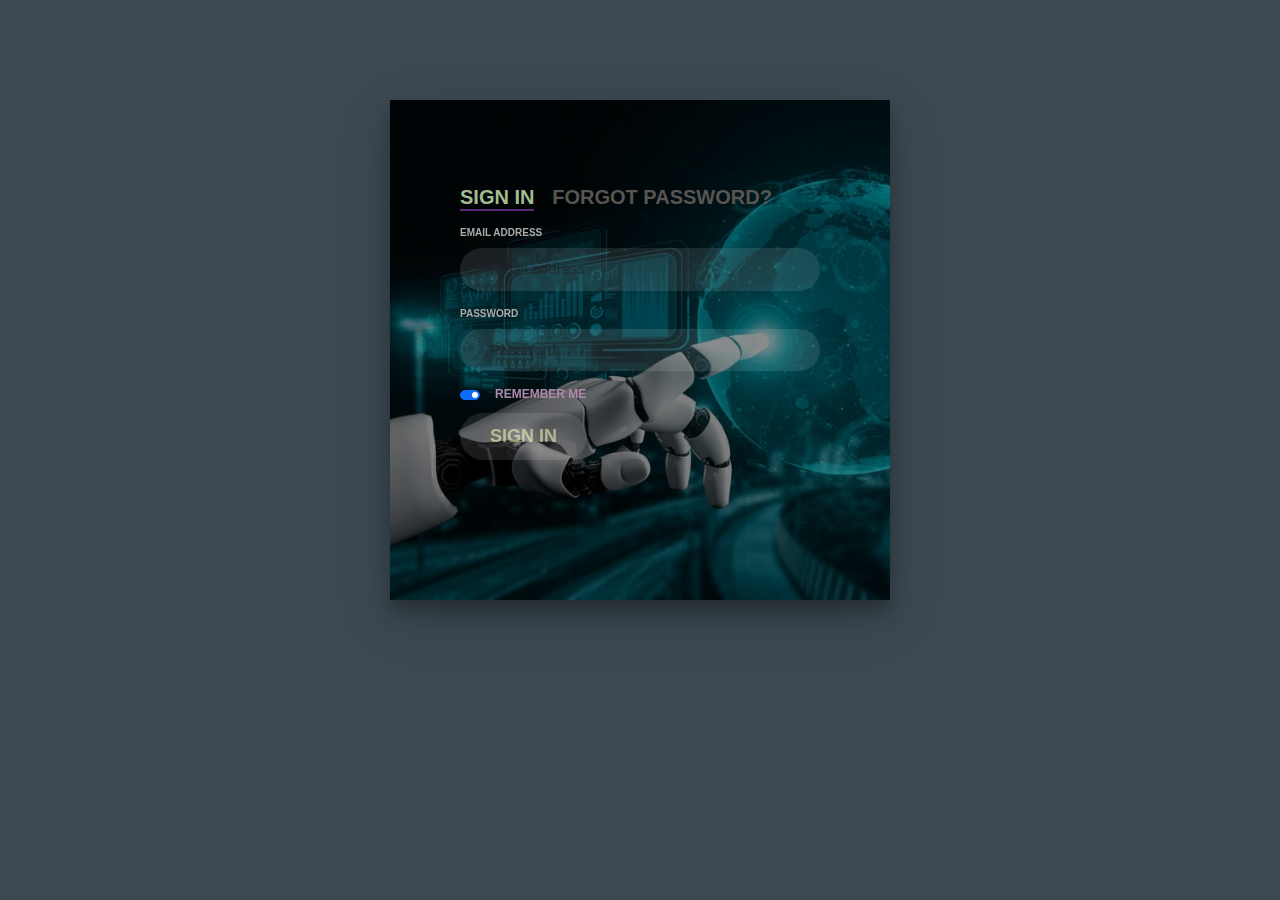
<file: index.html>
<!DOCTYPE html>
<html lang="en">

<head>
  <meta charset="UTF-8">
  <meta name="viewport" content="width=device-width, initial-scale=1.0">
  <title>Document</title>
  <!--CDN de bootstrap-->
  <link href="https://cdn.jsdelivr.net/npm/bootstrap@5.3.3/dist/css/bootstrap.min.css" rel="stylesheet"
    integrity="sha384-QWTKZyjpPEjISv5WaRU9OFeRpok6YctnYmDr5pNlyT2bRjXh0JMhjY6hW+ALEwIH" crossorigin="anonymous">
  <!--CSS-->
  <link rel="stylesheet" href="assets/css/style_index.css">
</head>

<body>
  <div class="login-html">
    <div class="login-container container-sm">

      <input class="sign-in" type="radio" id="inlineCheckbox1" name="check" checked>
      <label class="form-check-label" for="inlineCheckbox1">Sign In</label>
      <input class="forgot-pwd" type="radio" id="inlineCheckbox2" name="check">
      <label class="form-check-label" for="inlineCheckbox2">Forgot Password?</label>

      <!-- login form -->
      <div class="login-form">

        <!-- singin form-->
        <form action="" id="loginForm" class="signin-form">
          <div class="mb-3">
            <label for="inputEmail" class="form-label">Email address</label>
            <input type="email" class="form-control" id="inputUsername" aria-describedby="emailHelp" name="username"
              placeholder="Email address" required>
          </div>
          <div class="mb-3">
            <label for="inputPassword" class="form-label">Password</label>
            <input type="password" class="form-control" id="inputPassword" name="password" placeholder="Password" required>
          </div>
          <div class="form-check form-switch">
            <input class="form-check-input" type="checkbox" id="flexSwitchCheckDefault" checked>
            <label class="form-check-label" for="flexSwitchCheckDefault">Remember me</label>
          </div>
          <button type="submit" class="btn btn-primary" onclick="validateForm(event)">Sign In</button>
        </form>

        <!-- forgot password-->
        <form action="" id="forgotForm" class="forgot-form">
          <div class="mb-3">
            <label for="inputEmail1" class="form-label">Username or Email address</label>
            <input type="email" class="form-control" id="inputEmailForgot" aria-describedby="emailHelp" name="username"
              placeholder="Username or Email address">
          </div>
          <button type="submit" class="btn btn-primary">Reset Password</button>
        </form>

      </div>
    </div>
  </div>

  <!-- ============================ custom JS =============================================-->
  <script src="assets/js/validation.js"></script>
  <!-- ============================ bootstrap JS =============================================-->
  <script src="https://cdn.jsdelivr.net/npm/bootstrap@5.3.3/dist/js/bootstrap.bundle.min.js"
    integrity="sha384-YvpcrYf0tY3lHB60NNkmXc5s9fDVZLESaAA55NDzOxhy9GkcIdslK1eN7N6jIeHz"
    crossorigin="anonymous"></script>
</body>

</html>
</file>
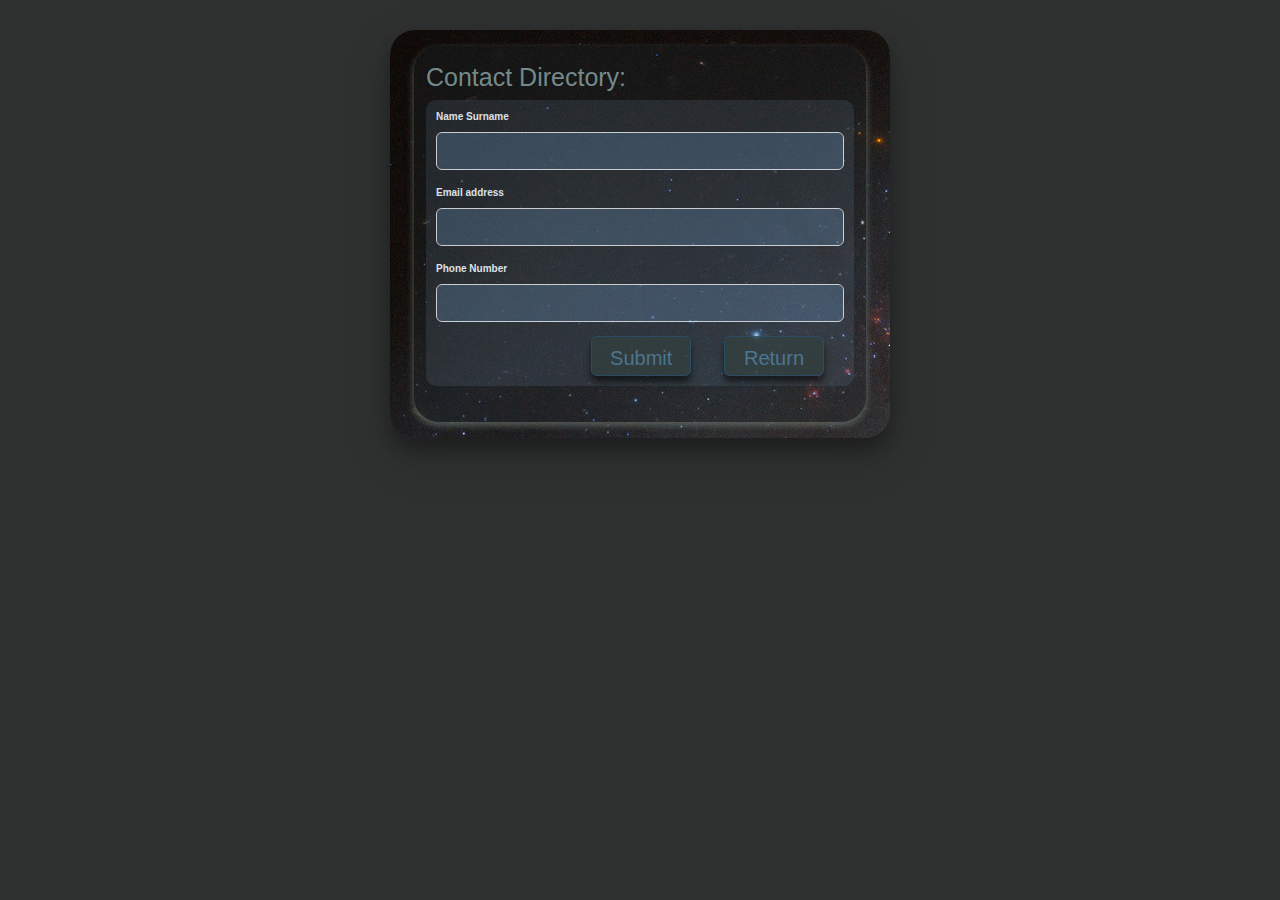
<file: assets/html/transactions_contacts.html>
<!DOCTYPE html>
<html lang="en">

<head>
    <meta charset="UTF-8">
    <meta name="viewport" content="width=device-width, initial-scale=1.0">
    <title>Document</title>
    <!--CDN de bootstrap-->
    <link href="https://cdn.jsdelivr.net/npm/bootstrap@5.3.3/dist/css/bootstrap.min.css" rel="stylesheet"
        integrity="sha384-QWTKZyjpPEjISv5WaRU9OFeRpok6YctnYmDr5pNlyT2bRjXh0JMhjY6hW+ALEwIH" crossorigin="anonymous">
    <!--CSS-->
    <link rel="stylesheet" href="../css/style_options.css">
</head>

<body>
    <div class="transactions-html container-sm py-3">
        <div class="transactions-container container-sm">
            <!-- box  -->
            <div class="transactionDir container-sm py-3">
                <h4 id="nameOp">Contact Directory:</h4>
                <form class="form-group mt-2" id="transactionContacs">
                    <div class="mb-3">
                        <label for="inputName" class="form-label">Name Surname</label>
                        <input type="text" class="form-control" id="inputName" required>
                    </div>
                    <div class="mt-3">
                        <label for="inputEmail" class="form-label">Email address</label>
                        <input type="email" class="form-control" id="inputEmail" aria-describedby="emailHelp" required>
                    </div>
                    <div class="mt-3">
                        <label for="inputPhone" class="form-label">Phone Number</label>
                        <input type="text" class="form-control" id="inputPhone" required>
                    </div>
                    <div class="button-container mt-4">
                        <button type="button" class="btn btn-primary" onclick="submitForm()">Submit</button>
                        <a href="transactions_main.html" class="btn btn-secondary return">Return</a>
                    </div>
                </form>
            </div>
        </div>
    </div>

    <!-- ============================ custom JS =============================================-->
    <script src="../js/transactions_contacts.js"></script>
    <!-- ============================ bootstrap JS =============================================-->
    <script src="https://cdn.jsdelivr.net/npm/bootstrap@5.3.3/dist/js/bootstrap.bundle.min.js"
        integrity="sha384-YvpcrYf0tY3lHB60NNkmXc5s9fDVZLESaAA55NDzOxhy9GkcIdslK1eN7N6jIeHz"
        crossorigin="anonymous"></script>
</body>

</html>
</file>
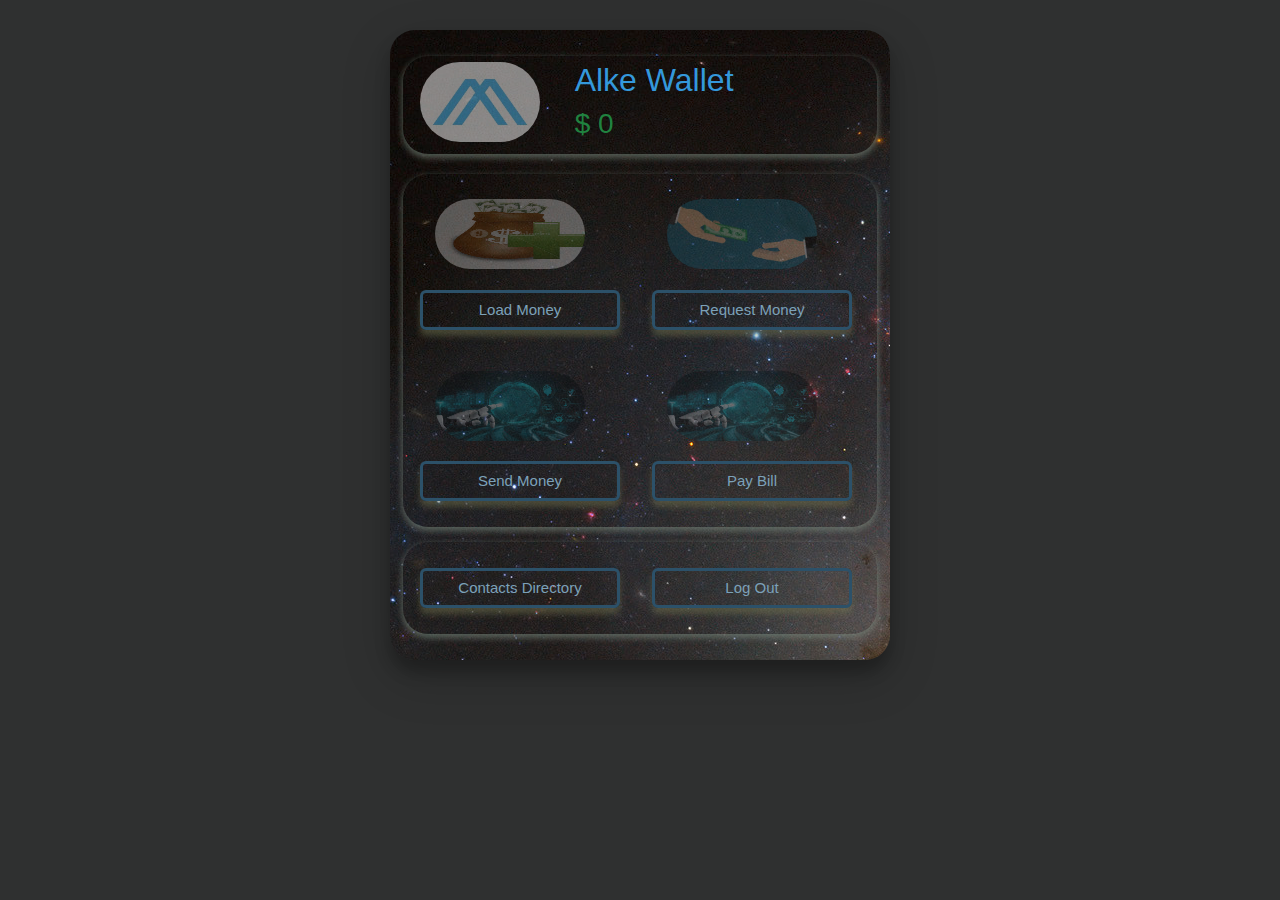
<file: assets/html/transactions_main.html>
<!DOCTYPE html>
<html lang="en">

<head>
    <meta charset="UTF-8">
    <meta name="viewport" content="width=device-width, initial-scale=1.0">
    <title>Document</title>
    <!--CDN de bootstrap-->
    <link href="https://cdn.jsdelivr.net/npm/bootstrap@5.3.3/dist/css/bootstrap.min.css" rel="stylesheet"
        integrity="sha384-QWTKZyjpPEjISv5WaRU9OFeRpok6YctnYmDr5pNlyT2bRjXh0JMhjY6hW+ALEwIH" crossorigin="anonymous">
    <!--CSS-->
    <link rel="stylesheet" href="../css/style_main.css">
</head>

<body>

    <div class="transactions-html container-sm">

        <div class="transactions-container container-sm py-3">

            <!-- balance box display -->
            <div class="row balance">
                <div class="col-sm-4">
                    <img class="image" src="../img/alkemy2020_logo.jpg" height="80" width="200">
                </div>
                <div class="col-sm-8" id="balanceContainer">
                    <h2> Alke Wallet</h2>
                    <h3 class="h3" id="currentBalance">$ 0 </h3>
                </div>
            </div>

            <!-- box options -->
            <div class="row cont4options">
                <div class="col-sm-6 Load_Money">
                    <img class="image" src="../img/img2.jpg" height="70" width="200">
                    <button class="btn btn-secondary" onclick="handleButtonClick(this)">Load Money</button>
                </div>

                <div class="col-sm-6 Request_Money">
                    <img class="image" src="../img/img3.webp" height="70" width="200">
                    <button class="btn btn-secondary" onclick="handleButtonClick(this)">Request Money</button>
                </div>

                <div class="col-sm-6 Send_Money">
                    <img class="image" src="../img/img1.jpg" height="70" width="200">
                    <button class="btn btn-secondary" onclick="handleButtonClick(this)">Send Money</button>
                </div>

                <div class="col-sm-6 Pay_Bill">
                    <img class="image" src="../img/img1.jpg" height="70" width="200">
                    <button class="btn btn-secondary" onclick="handleButtonClick(this)">Pay Bill</button>
                </div>
            </div>

            <!-- Contact directory -->
            <div class="row cont4options">
                <div class="col-sm-6 contactdir">
                    <a href="transactions_contacts.html" class="btn btn-secondary return">Contacts Directory</a>
                </div>
                <div class="col-sm-6 record">
                    <a href="../../index.html" class="btn btn-secondary return">Log Out</a>
                </div>
            </div>
        </div>
    </div>

    <!-- ============================ custom JS =============================================-->
    <script src="../js/update_balance.js"></script>
    <script src="../js/carry_className.js"></script>
    <!-- ============================ bootstrap JS =============================================-->
    <script src="https://cdn.jsdelivr.net/npm/bootstrap@5.3.3/dist/js/bootstrap.bundle.min.js"
        integrity="sha384-YvpcrYf0tY3lHB60NNkmXc5s9fDVZLESaAA55NDzOxhy9GkcIdslK1eN7N6jIeHz"
        crossorigin="anonymous"></script>
</body>

</html>
</file>
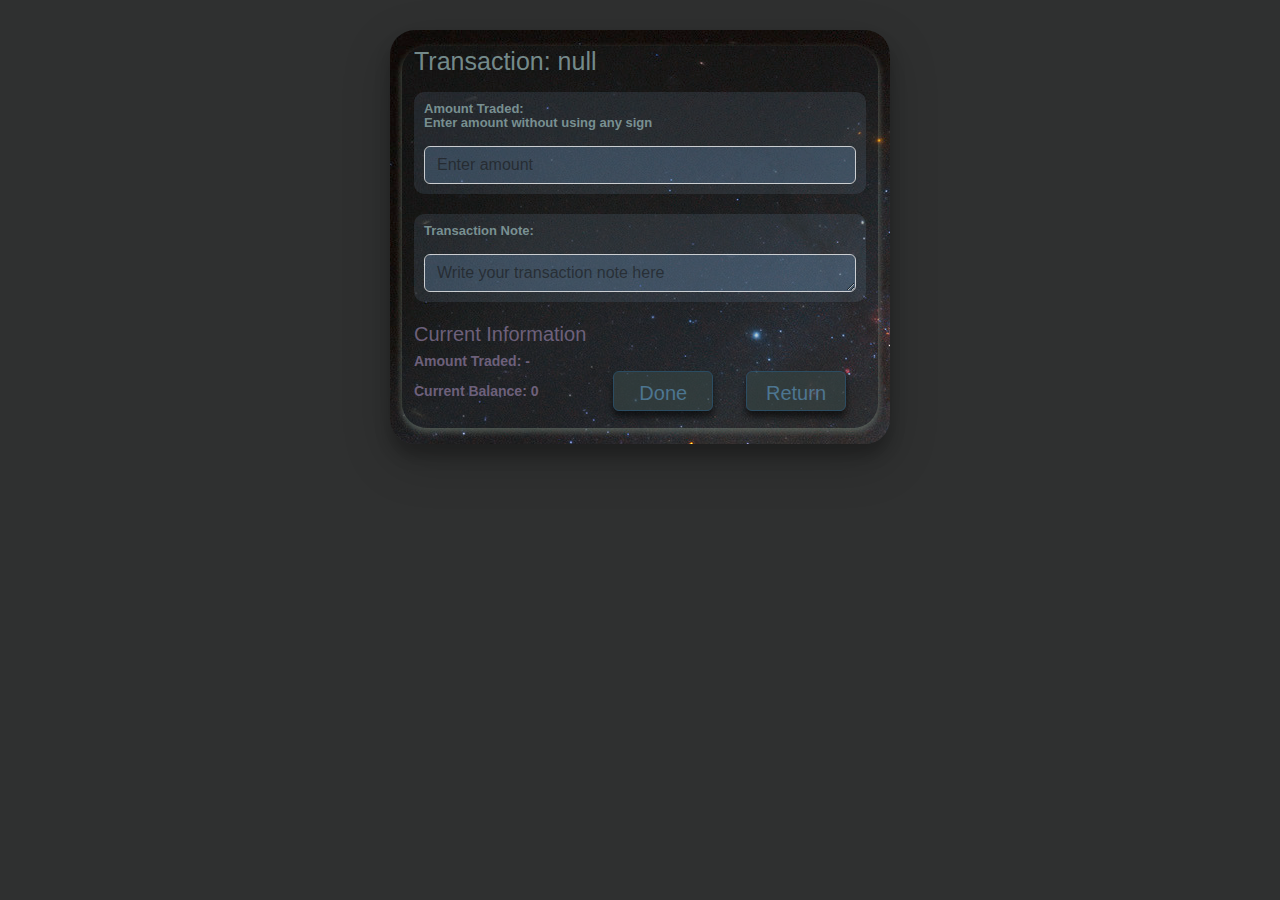
<file: assets/html/transactions_options.html>
<!DOCTYPE html>
<html lang="en">

<head>
    <meta charset="UTF-8">
    <meta name="viewport" content="width=device-width, initial-scale=1.0">
    <title>Document</title>
    <!--CDN de bootstrap-->
    <link href="https://cdn.jsdelivr.net/npm/bootstrap@5.3.3/dist/css/bootstrap.min.css" rel="stylesheet"
        integrity="sha384-QWTKZyjpPEjISv5WaRU9OFeRpok6YctnYmDr5pNlyT2bRjXh0JMhjY6hW+ALEwIH" crossorigin="anonymous">
    <!--CSS-->
    <link rel="stylesheet" href="../css/style_options.css">
</head>

<body>
    <div class="transactions-html container-sm">
        <div class="transactions-container container-sm py-3">
                <!-- box  -->
                <div class="row">
                    <div class="col-sm-12 transactionOp">
                        <h4 id="nameOp">Transaction: </h4>
                        <form id="transactionForm">
                            <div class="form-group mt-3">
                                <label for="transactionAmount">Amount Traded:</label>
                                <p>Enter amount without using any sign</p>
                                <input type="number" class="form-control" id="transactionAmount" placeholder="Enter amount">
                            </div>
                            <div class="form-group mt-3">
                                <label for="transactionNote">Transaction Note:</label>
                                <p> </p>
                                <textarea class="form-control" id="transactionNote" rows="1" placeholder="Write your transaction note here"></textarea>
                            </div>
                            <div id="transactionInfo" class="transactionInfo">
                                <h5>Current Information</h5>
                                <p><strong>Amount Traded:</strong> <span id="amountTraded">-</span></p>
                                <p><strong>Current Balance:</strong> <span id="currentBalance">-</span></p>
                            </div>
                            <div class="button-container text-right">
                                <button type="submit" class="btn btn-secondary">Done</button>
                                <a href="transactions_main.html" class="btn btn-secondary return">Return</a>
                            </div>
                        </form>
                    </div>
                </div>
        </div> 
    </div>

    <!-- agregar close and return login menu  -->
    
    <!-- ============================ custom JS =============================================-->
    <script src="../js/transactions_logic.js"></script>
    <!-- ============================ bootstrap JS =============================================-->
    <script src="https://cdn.jsdelivr.net/npm/bootstrap@5.3.3/dist/js/bootstrap.bundle.min.js"
        integrity="sha384-YvpcrYf0tY3lHB60NNkmXc5s9fDVZLESaAA55NDzOxhy9GkcIdslK1eN7N6jIeHz"
        crossorigin="anonymous"></script>
</body>

</html>
</file>
<file: assets/css/style_index.css>
body {
	margin-top: 100px;
	background-color: rgba(36, 51, 61, 0.89);
	font:600 10px/14px 'Open Sans',sans-serif;
}

.login-html{
    width: 100%;
	margin:0 auto;
	max-width:500px;
	min-height:500px;
	position:relative;
    background-image:url(../img/img1.jpg);
	background-size: cover;
	box-shadow:0 12px 15px 0 rgba(0,0,0,.24),0 17px 50px 0 rgba(0,0,0,.19);	
}

.login-container{
	width:100%;
	height:100%;
	position:absolute;
	padding:90px 70px 50px 70px;
	background:rgba(0, 0, 0, 0.5);
}

.login-form{
	position:relative
}

.login-form .signin-form,
.login-form .forgot-form{
	top:0;
	left:0;
	right:0;
	bottom:0;
	position:absolute;
	transform: rotateY(180deg);
    backface-visibility: hidden;
}

.login-container .sign-in,
.login-container .forgot-pwd{
	display:none;
}

.form-check-label,
.form-label,
.btn{
	text-transform:uppercase;
}

.btn-primary {
    color: #feffb98a;
	font-size:18px;
    font-weight: bold;    
}  

.login-form .form-control{
	width:100%;
	color:#fff;
	font-size:15px;
	display:block;
}

.login-form .form-label{
	width:100%;
	color:#aaa;
	font-size:10px;
	display:block;
}

/*label for options*/
.login-container .form-check-label{
	font-size:20px;
	color:#585552;
	padding-bottom:5px;
	margin:0 15px 15px 0;
	display:inline-block;
	border-bottom:2px solid transparent;
}

/* label remember me */
.form-switch .form-check-label{
	width:100%;
	padding:10px;
	color:#af89aa;
	font-size:12px;
	display:inline;
}

/*label for option selected*/
.login-container .sign-in:checked + .form-check-label,
.login-container .forgot-pwd:checked + .form-check-label{
	color:#a2bd8d;
	border-color:#592a74;
}

.login-form .form-control,
.btn{
	border:none;
	padding:10px 30px;
	border-radius:25px;
	background:rgba(255,255,255,.1);
}

.login-container .sign-in:checked + .form-check-label + .forgot-pwd + .form-check-label + .login-form .signin-form{
	        transform:rotate(0);
}
.login-container .forgot-pwd:checked + .form-check-label + .login-form .forgot-form{
	        transform:rotate(0);
}
</file>
<file: assets/css/style_options.css>
body {
	margin-top: 30px;
	background-color: rgba(21, 22, 22, 0.89);
	font: 600 10px/14px 'Open Sans', sans-serif;
	color: aliceblue
}

.transactions-html {
	border-radius: 25px;
	width: 100%;
	margin: 0 auto;
	position: relative;
	max-width: 500px;
	/*min-height: 400px;*/
	background-image: url(../img/img5.jpg);
	box-shadow: 0 12px 15px 0 rgba(0, 0, 0, .24), 0 17px 50px 0 rgba(0, 0, 0, .19)
}

.transactionOp,
.transactionDir {
	border-radius: 25px;
	/*min-height: 370px;*/
	opacity: 0.9;
	background-color: rgba(36, 48, 58, 0.267);
	box-shadow: 0px 3px 6px 1px rgba(124, 138, 127, 0.6);
}

.transactionOp .btn {
	margin-top: -60px;
	height: 40px;
	width: 100px;
	border: 1px solid #2c5169;
	color: #517e9c;
	font-size: 2.0em;
	background-color: rgba(52, 65, 65, 0.842);
	box-shadow: 0 6px 6px rgba(0, 0, 0, 0.6);
}

.transactionDir .btn {
	margin-top: -10px;
	height: 40px;
	width: 100px;
	border: 1px solid #2c5169;
	color: #517e9c;
	font-size: 2.0em;
	background-color: rgba(52, 65, 65, 0.842);
	box-shadow: 0 6px 6px rgba(0, 0, 0, 0.6);
}

.button-container {
	text-align: right;
}

.button-container a {
	margin-left: 30px;
	margin-right: 20px;
}

.form-group {
	border-radius: 10px;
	margin-top: 25px;
	margin-bottom: 20px;
	padding: 10px;
	background-color: rgba(110, 133, 160, 0.2);
}

.form-control {
	background-color: rgba(117, 162, 207, 0.3);
	color: #ccd7df;
}

#transactionInfo {
	color: #766885;
	font-size: 1.4em;
}

#nameOp {
	color: #a2c3c4c2;
	font-size: 2.5em;
}

#transactionForm .form-group {
	color: #a2c3c4c2;
	font-size: 1.3em;
}
</file>
<file: assets/css/style_main.css>
body {
	margin-top: 30px;
	background-color: rgba(21, 22, 22, 0.89);
	font: 600 10px/14px 'Open Sans', sans-serif;
	color: aliceblue
}

.transactions-html {
	border-radius: 25px;
	width: 100%;
	margin: 0 auto;
	max-width: 500px;
	/*min-height: 520px;*/
	background-image:url(../img/img5.jpg);
	box-shadow: 0 12px 15px 0 rgba(0, 0, 0, .24), 0 17px 50px 0 rgba(0, 0, 0, .19);
	padding: 10px;
}

.transactions-container {
	padding: 0 15px;
}

.balance {
	padding: 5px;
	border-radius: 25px;
	margin-bottom: 20px;
	/*min-height: 100px;*/
	text-align: start;
	color: #3498db;
}

.balance .h3{
	color: #24a850c2;
}

.row {
	box-shadow: 0px 3px 6px 1px rgba(124, 138, 127, 0.6);
	border-radius: 25px;
}

.cont4options{
	margin-top: 15px;
	/*min-height: 350px;*/
	border-radius: 25px;
	padding: 5px;
}

.btn {
	margin-top: 10%;
	margin-bottom: 10%;
	height: 40px;
	width: 200px;
	display: flex;
  	align-items: center;
  	justify-content: center;
	cursor: pointer;
	border: 3px solid #2c5169;
	color: #7ca1b9;
	font-size: 1.5em;
	background-color: transparent;
	box-shadow: 0 6px 6px rgba(113, 114, 77, 0.5);
}

.image {
    border-radius: 200px; 
	margin-top: 20px;
  	margin-left: 15px;
  	width: 150px;
	opacity: 0.3;
}
.balance .image{
	margin-top: 1px;
	margin-left: 0px;
	width: 120px;
	opacity: 0.5;
}
</file>
